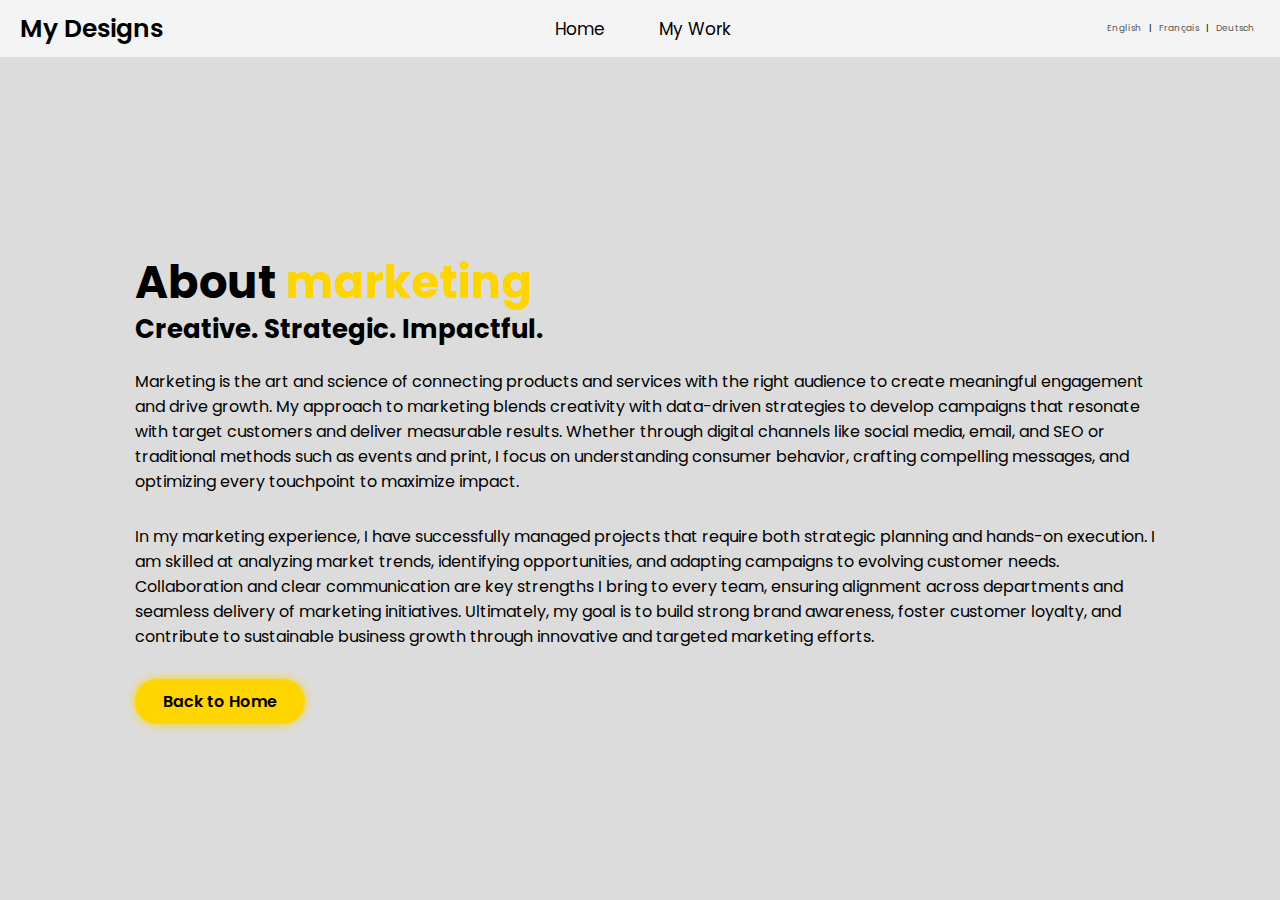
<file: market.html>
<!DOCTYPE html>
<html lang="en">

<head>
  <meta charset="UTF-8" />
  <meta http-equiv="X-UA-Compatible" content="IE=edge" />
  <meta name="viewport" content="width=device-width, initial-scale=1.0" />
  <title>Marketing</title>
  <link rel="stylesheet" href="styles.css" />
  <link href="https://unpkg.com/boxicons@2.1.4/css/boxicons.min.css" rel="stylesheet" />
  <link rel="icon" href="images/Icon.png" type="image/png">
</head>

<body>
<!-- Header -->
  <header class="header">
    <a href="#" class="logo">My Designs</a>
    <nav class="navbar">
      <a href="index.html">Home</a>
      <a href="#portfolio">My Work</a>
    </nav>
    <div class="language-switcher">
      <a href="market.html" class="lang-link">English</a> |
      <a href="marketf.html" class="lang-link">Français</a> |
      <a href="marketd.html" class="lang-link">Deutsch</a>
    </div>
  </header>

  <!-- About Section -->
  <section class="about" id="about">
    <div class="about-img">
    </div>
    <div class="about-content">
      <h2 class="heading">About <span>marketing</span></h2>
      <h3>Creative. Strategic. Impactful.</h3>
      <p>Marketing is the art and science of connecting products and services with the right audience to create meaningful engagement and drive growth. My approach to marketing blends creativity with data-driven strategies to develop campaigns that resonate with target customers and deliver measurable results. Whether through digital channels like social media, email, and SEO or traditional methods such as events and print, I focus on understanding consumer behavior, crafting compelling messages, and optimizing every touchpoint to maximize impact.
</p>

<p>In my marketing experience, I have successfully managed projects that require both strategic planning and hands-on execution. I am skilled at analyzing market trends, identifying opportunities, and adapting campaigns to evolving customer needs. Collaboration and clear communication are key strengths I bring to every team, ensuring alignment across departments and seamless delivery of marketing initiatives. Ultimately, my goal is to build strong brand awareness, foster customer loyalty, and contribute to sustainable business growth through innovative and targeted marketing efforts.</p>
      <a href="index.html" class="btn">Back to Home</a>
    </div>
  </section>



</body>
</html>


</body>
</html>
</file>
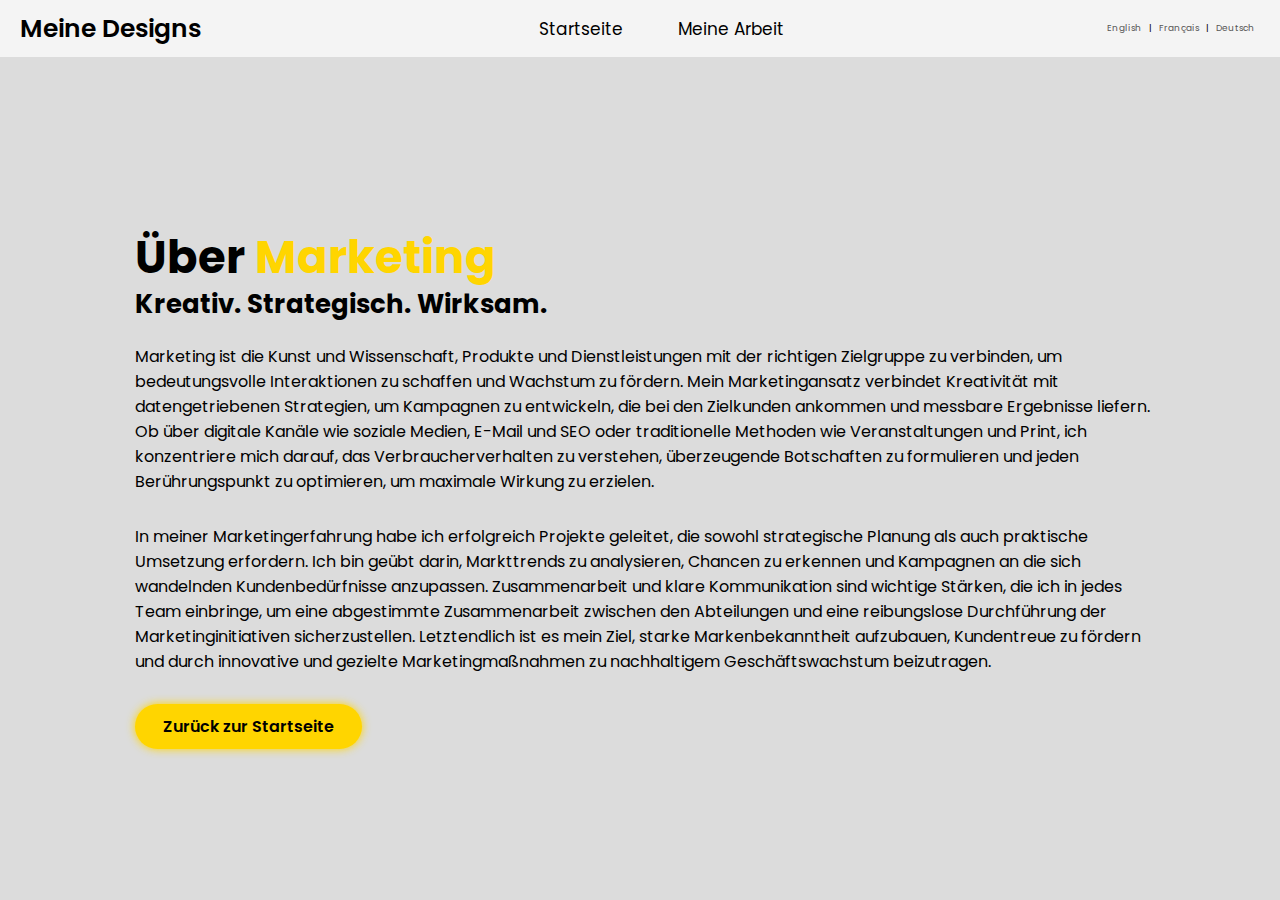
<file: marketd.html>
<!DOCTYPE html>
<html lang="de">

<head>
  <meta charset="UTF-8" />
  <meta http-equiv="X-UA-Compatible" content="IE=edge" />
  <meta name="viewport" content="width=device-width, initial-scale=1.0" />
  <title>Marketing</title>
  <link rel="stylesheet" href="styles.css" />
  <link href="https://unpkg.com/boxicons@2.1.4/css/boxicons.min.css" rel="stylesheet" />
  <link rel="icon" href="images/Icon.png" type="image/png">
</head>

<body>
  <!-- Header -->
  <header class="header">
    <a href="#" class="logo">Meine Designs</a>
    <nav class="navbar">
      <a href="index.html">Startseite</a>
      <a href="#portfolio">Meine Arbeit</a>
    </nav>
    <div class="language-switcher">
      <a href="market.html" class="lang-link">English</a> |
      <a href="marketf.html" class="lang-link">Français</a> |
      <a href="marketd.html" class="lang-link">Deutsch</a>
    </div>
  </header>

  <!-- About Section -->
  <section class="about" id="about">
    <div class="about-img">
    </div>
    <div class="about-content">
      <h2 class="heading">Über <span>Marketing</span></h2>
      <h3>Kreativ. Strategisch. Wirksam.</h3>
      <p>Marketing ist die Kunst und Wissenschaft, Produkte und Dienstleistungen mit der richtigen Zielgruppe zu verbinden, um bedeutungsvolle Interaktionen zu schaffen und Wachstum zu fördern. Mein Marketingansatz verbindet Kreativität mit datengetriebenen Strategien, um Kampagnen zu entwickeln, die bei den Zielkunden ankommen und messbare Ergebnisse liefern. Ob über digitale Kanäle wie soziale Medien, E-Mail und SEO oder traditionelle Methoden wie Veranstaltungen und Print, ich konzentriere mich darauf, das Verbraucherverhalten zu verstehen, überzeugende Botschaften zu formulieren und jeden Berührungspunkt zu optimieren, um maximale Wirkung zu erzielen.</p>

      <p>In meiner Marketingerfahrung habe ich erfolgreich Projekte geleitet, die sowohl strategische Planung als auch praktische Umsetzung erfordern. Ich bin geübt darin, Markttrends zu analysieren, Chancen zu erkennen und Kampagnen an die sich wandelnden Kundenbedürfnisse anzupassen. Zusammenarbeit und klare Kommunikation sind wichtige Stärken, die ich in jedes Team einbringe, um eine abgestimmte Zusammenarbeit zwischen den Abteilungen und eine reibungslose Durchführung der Marketinginitiativen sicherzustellen. Letztendlich ist es mein Ziel, starke Markenbekanntheit aufzubauen, Kundentreue zu fördern und durch innovative und gezielte Marketingmaßnahmen zu nachhaltigem Geschäftswachstum beizutragen.</p>

      <a href="index.html" class="btn">Zurück zur Startseite</a>
    </div>
  </section>

</body>

</html>
</file>
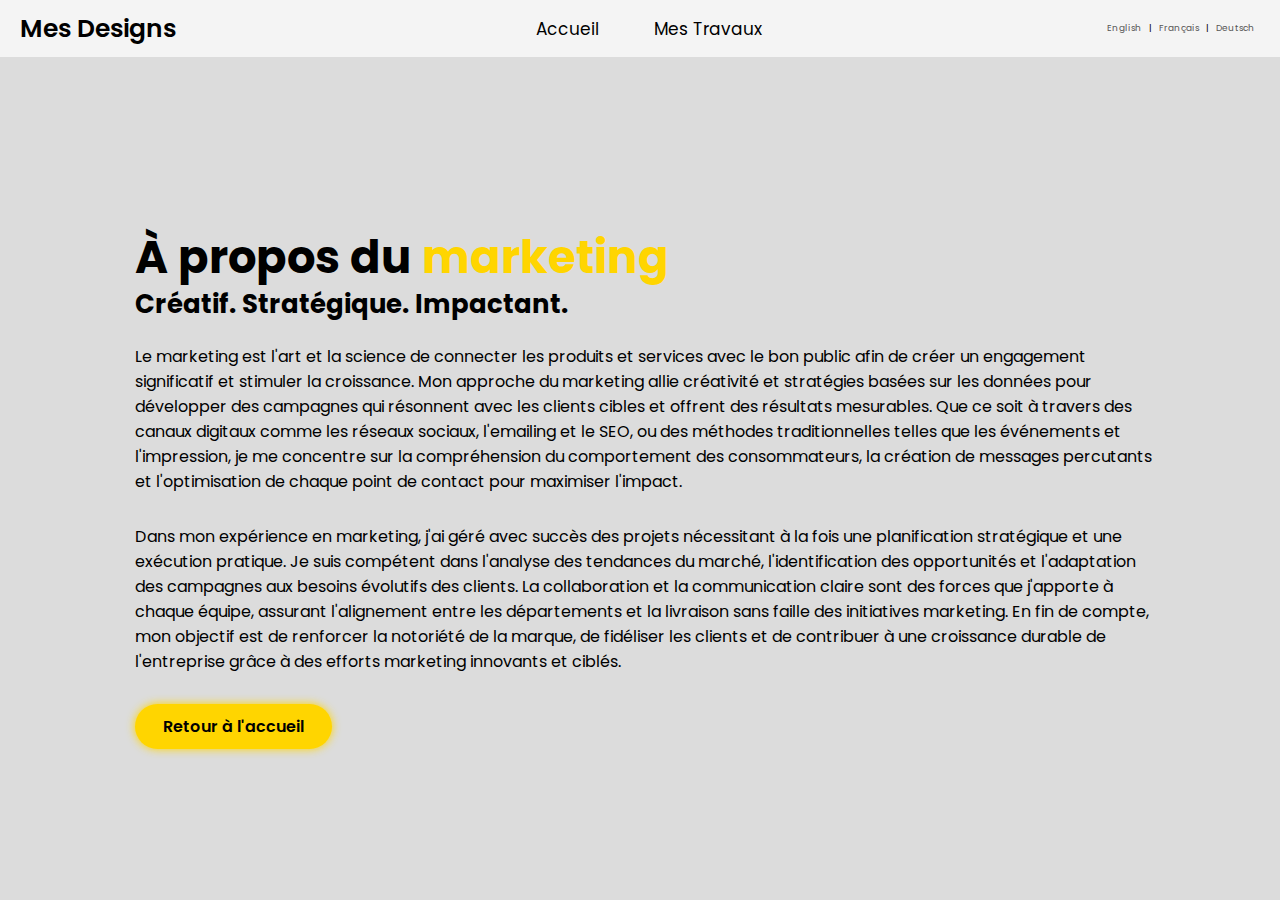
<file: marketf.html>
<!DOCTYPE html>
<html lang="fr">

<head>
  <meta charset="UTF-8" />
  <meta http-equiv="X-UA-Compatible" content="IE=edge" />
  <meta name="viewport" content="width=device-width, initial-scale=1.0" />
  <title>Marketing</title>
  <link rel="stylesheet" href="styles.css" />
  <link href="https://unpkg.com/boxicons@2.1.4/css/boxicons.min.css" rel="stylesheet" />
  <link rel="icon" href="images/Icon.png" type="image/png">
</head>

<body>
  <!-- Header -->
  <header class="header">
    <a href="#" class="logo">Mes Designs</a>
    <nav class="navbar">
      <a href="index.html">Accueil</a>
      <a href="#portfolio">Mes Travaux</a>
    </nav>
    <div class="language-switcher">
      <a href="market.html" class="lang-link">English</a> |
      <a href="marketf.html" class="lang-link">Français</a> |
      <a href="marketd.html" class="lang-link">Deutsch</a>
    </div>
  </header>

  <!-- About Section -->
  <section class="about" id="about">
    <div class="about-img">
    </div>
    <div class="about-content">
      <h2 class="heading">À propos du <span>marketing</span></h2>
      <h3>Créatif. Stratégique. Impactant.</h3>
      <p>Le marketing est l'art et la science de connecter les produits et services avec le bon public afin de créer un engagement significatif et stimuler la croissance. Mon approche du marketing allie créativité et stratégies basées sur les données pour développer des campagnes qui résonnent avec les clients cibles et offrent des résultats mesurables. Que ce soit à travers des canaux digitaux comme les réseaux sociaux, l'emailing et le SEO, ou des méthodes traditionnelles telles que les événements et l'impression, je me concentre sur la compréhension du comportement des consommateurs, la création de messages percutants et l'optimisation de chaque point de contact pour maximiser l'impact.</p>

      <p>Dans mon expérience en marketing, j'ai géré avec succès des projets nécessitant à la fois une planification stratégique et une exécution pratique. Je suis compétent dans l'analyse des tendances du marché, l'identification des opportunités et l'adaptation des campagnes aux besoins évolutifs des clients. La collaboration et la communication claire sont des forces que j'apporte à chaque équipe, assurant l'alignement entre les départements et la livraison sans faille des initiatives marketing. En fin de compte, mon objectif est de renforcer la notoriété de la marque, de fidéliser les clients et de contribuer à une croissance durable de l'entreprise grâce à des efforts marketing innovants et ciblés.</p>

      <a href="index.html" class="btn">Retour à l'accueil</a>
    </div>
  </section>

</body>

</html>
</file>
<file: styles.css>
@import url('https://fonts.googleapis.com/css2?family=Poppins:wght@300;400;500;600;700;800;900&display=swap');

* {
    margin: 0;
    padding: 0;
    box-sizing: border-box;
    text-decoration: none;
    border: none;
    outline: none;
    scroll-behavior: smooth;
    font-family: Poppins, sans-serif;
    
}

:root {
    --big-color: #1f242d;
    --second-big-color: #dcdcdc;
    --text-color: #000000;
    --main-color: rgb(255, 213, 0);
    --bg-color: #f4f4f4; /* added missing variable */
}

html {
    font-size: 62.4%;
    overflow-x: hidden;
}

body {
    background: var(--bg-color);
    color: var(--text-color);
}


section {
    min-height: 100vh;
    padding: 10rem 9% 2rem;
}




.header {
    position: fixed;
    top: 0;
    left: 0;
    width: 100%;
    padding: 2rem 9%;
    background: var(--bg-color);
    display: flex;
    justify-content: space-between;
    align-items: center;
    z-index: 100;
}


.header.sticky {
    border-bottom: .1rem solid rgba(0, 0, 0, .2);
}

.logo {
    font-size: 2.5rem;
    color: var(--text-color);
    font-weight: 600;
    cursor: default;
}

.navbar a {
    font-size: 1.7rem;
    color: var(--text-color);
    margin-left: 4rem;
    transition: .3s;
}

.navbar a:hover,
.navbar a.active {
    color: var(--main-color)
}


#menu-icon {
    font-size: 3.6rem;
    color: var(--text-color);
    display: none;
} 

.home {
    display: flex;
    justify-content: center;
    align-items: center;
}


.home-img img{
    width: 35vw;
}


.home-content h3{
    font-size: 3.2rem;
    font-weight: 700;
}


.home-content h3:nth-of-type(2) {
    margin-bottom: 2rem;
}


span {
    color: var(--main-color);
}


.home-content h1{
    font-size: 5.6rem;
    font-weight: 700;
    line-height: 1.3;
}


.home-content p{
    font-size: 1.6rem;
}

.social-media a{
    display: inline-flex;
    justify-content: center;
    align-items: center;
    width: 4rem;
    height: 4rem;
    background: transparent;
    border: .2rem solid var(--main-color);
    border-radius: 50%;
    font-size: 2rem;
    color: var(--main-color);
    margin: 3rem 1.5rem 3rem 0;
    transition: .5s ease;
}


.social-media a:hover {
    background: var(--main -color);
    color: var(--second-bg-color);
    box-shadow: 0 0 1rem var(var(--main-color));
}



.btn {
    display: inline-block;
    padding: 1rem 2.8rem;
    background: var(--main-color);
    border-radius: 4rem;
    box-shadow: 0 0 1rem var(--main-color);
    font-size: 1.6rem;
    color: var(--second-bg-color);
    font-weight: 600;
}


.btn:hover {
    box-shadow: none;
}


.about {
    display: flex;
    justify-content: center;
    align-items: center;
    gap: 2rem;
    background: var(--second-big-color);
}


.about-img img{
    width: 35vw;
}

.heading {
    text-align: center;
    font-size: 4.5rem;
}

.about-content h2 {
    text-align: left;
    line-height: 1.2;
}


.about-content h3 {
    font-size: 2.6rem;
}

.about-content p {
    font-size: 1.6rem;
    margin: 2rem 0 3rem;
}


.services h2{
    margin-bottom: 5rem;
}


.services-container {
    display: flex;
    justify-content: center;
    align-items: center;
    flex-wrap: wrap;
    gap: 2rem;

}

.services-container .services-box {
    flex: 1 1 30rem;
    background: var(--second-big-color);
    padding: 3rem 2rem 4rem;
    border-radius: 2rem;
    text-align: center;
    border: .2rem solid var(--bg-color);
    transition: .5 ease;
}


.services-container .services-box:hover {
    border-color: var(--main-color);
    transform: scale(1.02);
}



.services-box i {
    font-size: 7rem;
    color: var(--main-color);
}


.services-box h3 {
    font-size: 2.6rem;
}

.services-box p {
    font-size: 1.6rem;
    margin: 1rem 0 3rem;
}

.portfolio {
    background: var(--second-big-color);
}

.portfolio h2 {
    margin-bottom: 4rem;
}

.portfolio-container {
    display: grid;
    grid-template-columns: repeat(3, 1fr);
    align-items: center;
    gap: 2.5rem;
}

.portfolio-container .portfolio-box {
    position: relative;
    border-radius: 2rem;
    box-shadow: 0 0 1rem var(--bg-color);
    overflow: hidden;
    display: flex;
}

.portfolio-box img {
    width: 100%;
    transition: .5s ease;
}

.portfolio-box:hover img {
    transform: scale(1.1);
}

.portfolio-box .portfolio-layer {
    position: absolute;
    bottom: 0;
    left: 0;
    width: 100%;
    height: 100%;
    background: linear-gradient(rgba(0, 0, 0, .1), var(--main-color));
    display: flex;
    justify-content: center;
    align-items: center;
    flex-direction: column;
    text-align: center;
    padding: 0 4rem;
    transform: translateY(100%);
    transition: .5s ease;
}



.portfolio-box:hover .portfolio-layer {
    transform: translateY(0);
}






.portfolio-layer h4{
    font-size: 3rem;
}


.portfolio-layer {
    font-size: 1.6rem;
    margin: .3rem 0 1rem;
}


.portfolio-layer a {
    display: inline-flex;
    justify-content: center;
    align-items: center;
    width: 5rem;
    height: 5rem;
    background: var(--text-color);
    border-radius: 50%;
}


.portfolio-layer a {
    display: inline-flex;
    justify-content: center;
    align-items: center;
    width: 5rem;
    height: 5rem;
    background: var(--text-color);
    border-radius: 50%;
}


.portfolio-layer a i {
    font-size: 2rem;
    color: var(--second-big-color);
}

.contact h2{
    margin-bottom: 3rem;
}

.contact form{
    max-width: 70rem;
    margin: 1rem auto;
    text-align: center;
    margin-bottom: 3rem;
}


.contact form .input-box{
    display: flex;
    justify-content: space-between;
    flex-wrap: wrap;
}

.contact form .input-box input,
.contact form textarea {
    width: 100%;
    padding: 1.5rem;
    font-size: 1.6rem;
    color: var(--text-color);
    background: var(--second-big-color);
    border-radius: .8rem;
    margin: .7rem 0;
}

.contact form .input-box input{
    width: 49%;
}

.contact form textarea{
    resize: none;
}


.contact form .btn{
    margin-top: 2rem;
    cursor: pointer;
}

.footer {
    display: flex;
    justify-content: space-between;
    align-items: center;
    flex-wrap: wrap;
    padding: 2rem 9%;
    background: var(--second-big-color);
}


.footer-text p {
    font-size: 1.6rem;
}

.footer-icon a {
    display: inline-flex;
    justify-content: center;
    align-items: center;
    padding: .8rem;
    background: var(--main-color);
    border-radius: .8rem;
    transition: .5s ease;
}


.footer-icon a:hover {
    box-shadow: 0 0 1rem var(--main-color);
}

.footer-icon a i {
    font-size: 2.4rem;
    color: var(--second-big-color)
}


@media (max-width: 1200px){
    html {
        font-size: 55%;

    }
}

@media (max-width: 991px){
    .header {
        padding: 2rem 3%;
    }
    section {
        padding: 10rem 3% 2rem;
    }

    .footer {
        padding: 2rem;
    }
}

@media (max-width: 768px) {
    #menu-icon {
        display: block;
    }

    .navbar {
        position: absolute;
        top:100%;
        left: 0;
        width: 100%;
        padding: 1rem 3%;
        background: var(--bg-color);
        border-top: .1rem solid rgba(0,0,0,.2);
        box-shadow: 0 .5rem 1rem rgba(0, 0, 0, .2)
    }

    .navbar.active{
        display: block;
    }


    .navbar a {
        display: block;
        font-size: 2rem;
        margin: 3rem 0;

    }

    .home {
        flex-direction: column;
    }

    .home-content h3 {
        font-size: 2.6rem;
    }

    .home-content h1{
        font-size: 5rem;
    }

    .home-img {
        width: 70vw;
        margin-top: 4rem;
    }

    .about{
        flex-direction: column-reverse;
    }

    .about img {
        width: 70vw;
        margin-top: 4rem;
    }
}



    .language-switcher {
      display: inline-block;
      margin-left: 20px;
      font-size: 0.9rem;
      vertical-align: middle;
    }

    .language-switcher .lang-link {
      color: #555;
      text-decoration: none;
      margin: 0 5px;
      cursor: pointer;
    }

    .language-switcher .lang-link:hover {
      text-decoration: underline;
    }

    .language-switcher .active {
      font-weight: bold;
      text-decoration: underline;
      cursor: default;
    }

    /* Optional: Align language switcher with header items */
    .header {
      display: flex;
      align-items: center;
      justify-content: space-between;
      padding: 10px 20px;
    }

    .header .navbar {
      display: flex;
      gap: 15px;
    }
</file>
